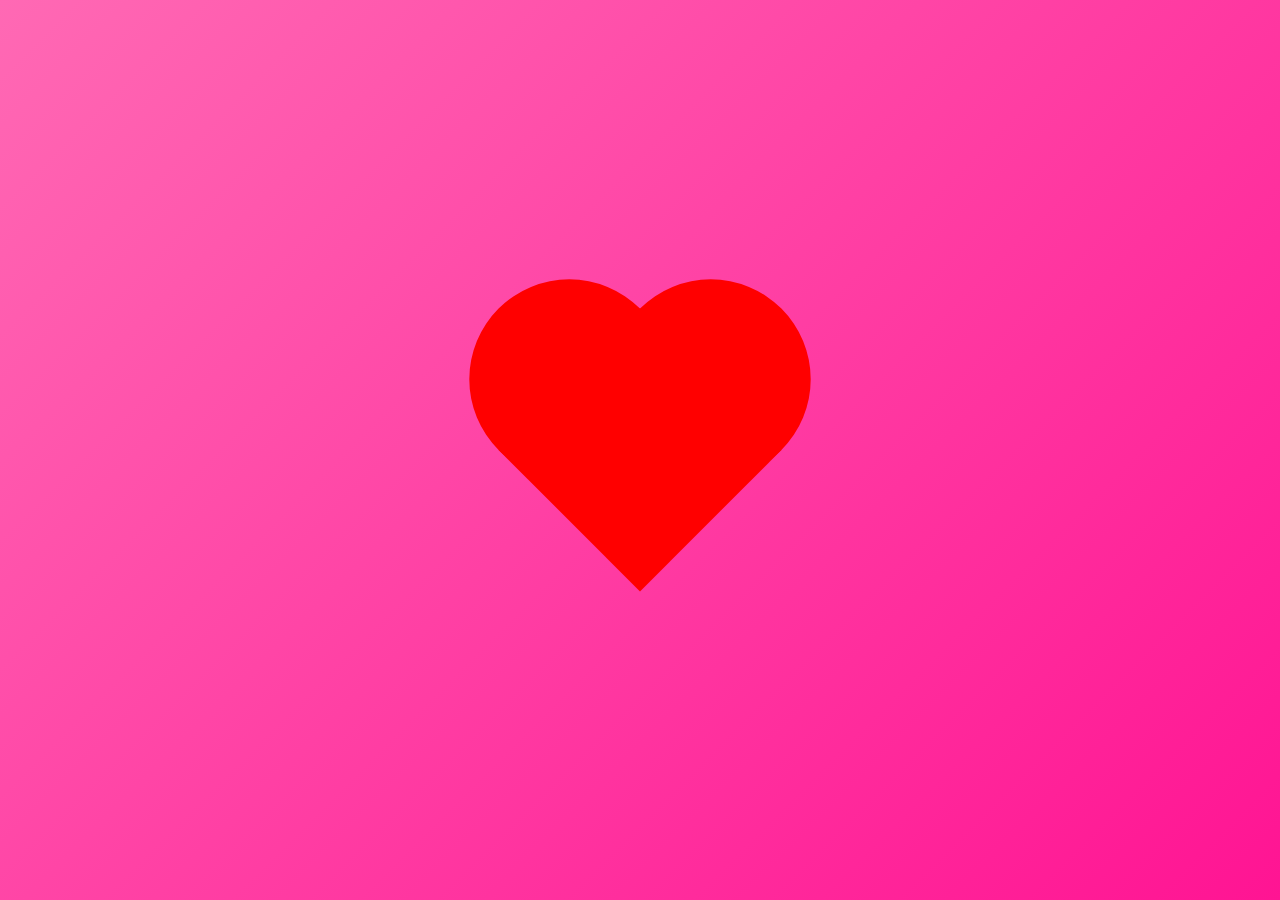
<file: index.html>
<!DOCTYPE html>
<html lang="tr">
<head>
    <!--@Arda24-->
    <meta charset="UTF-8">
    <meta name="viewport" content="width=device-width, initial-scale=1.0">
    <title>Miraç ❤️ Arda</title>
    <link rel="stylesheet" href="Assets/styles.css">
</head>
<body>
    <div class="container">
        <div class="heart-container">
            <div class="heart" id="heart"></div>
        </div>
        
        <div class="password-panel" id="passwordPanel">
            <div class="password-box">
                <h2>Lütfen Şifreyi Giriniz</h2>
                <input type="password" id="passwordInput" placeholder="Şifre...">
                <button onclick="checkPassword()">Giriş</button>
            </div>
        </div>
    </div>
    <script src="Assets/script.js"></script>
</body>
</html>
</file>
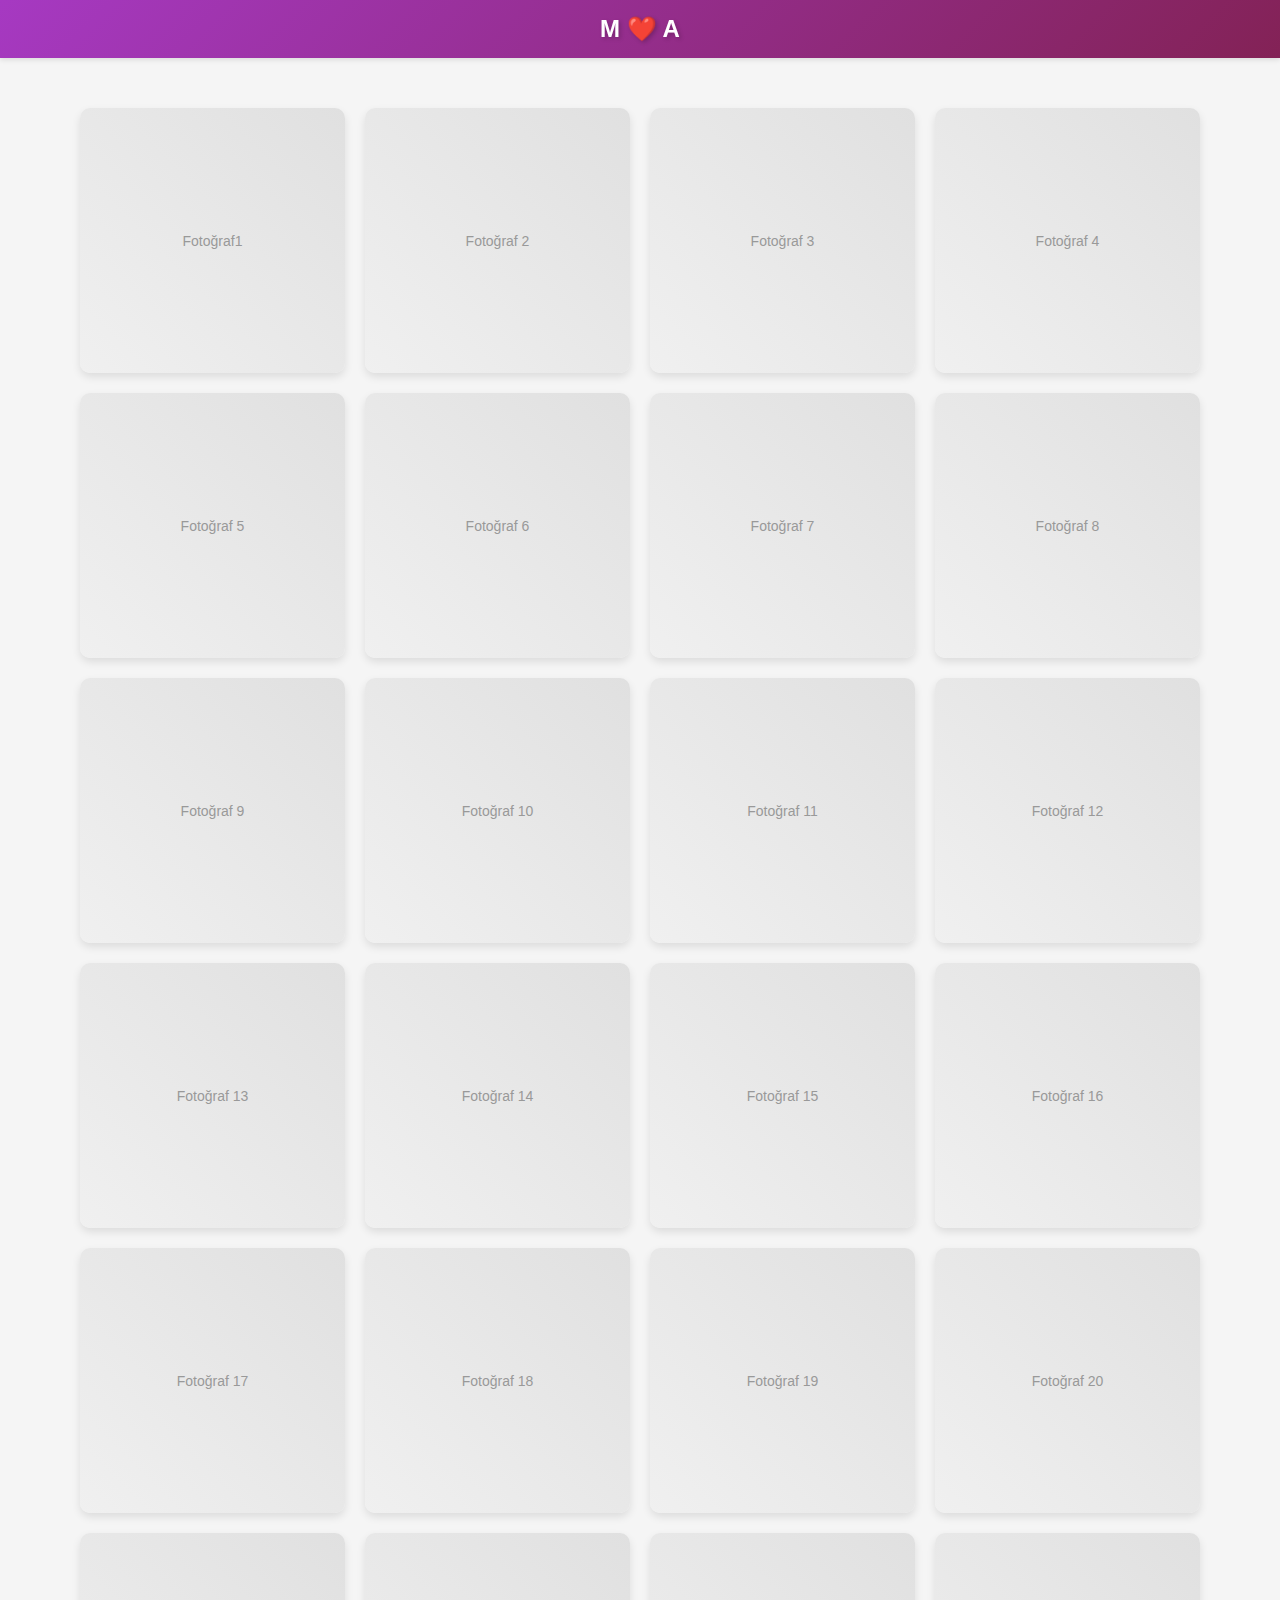
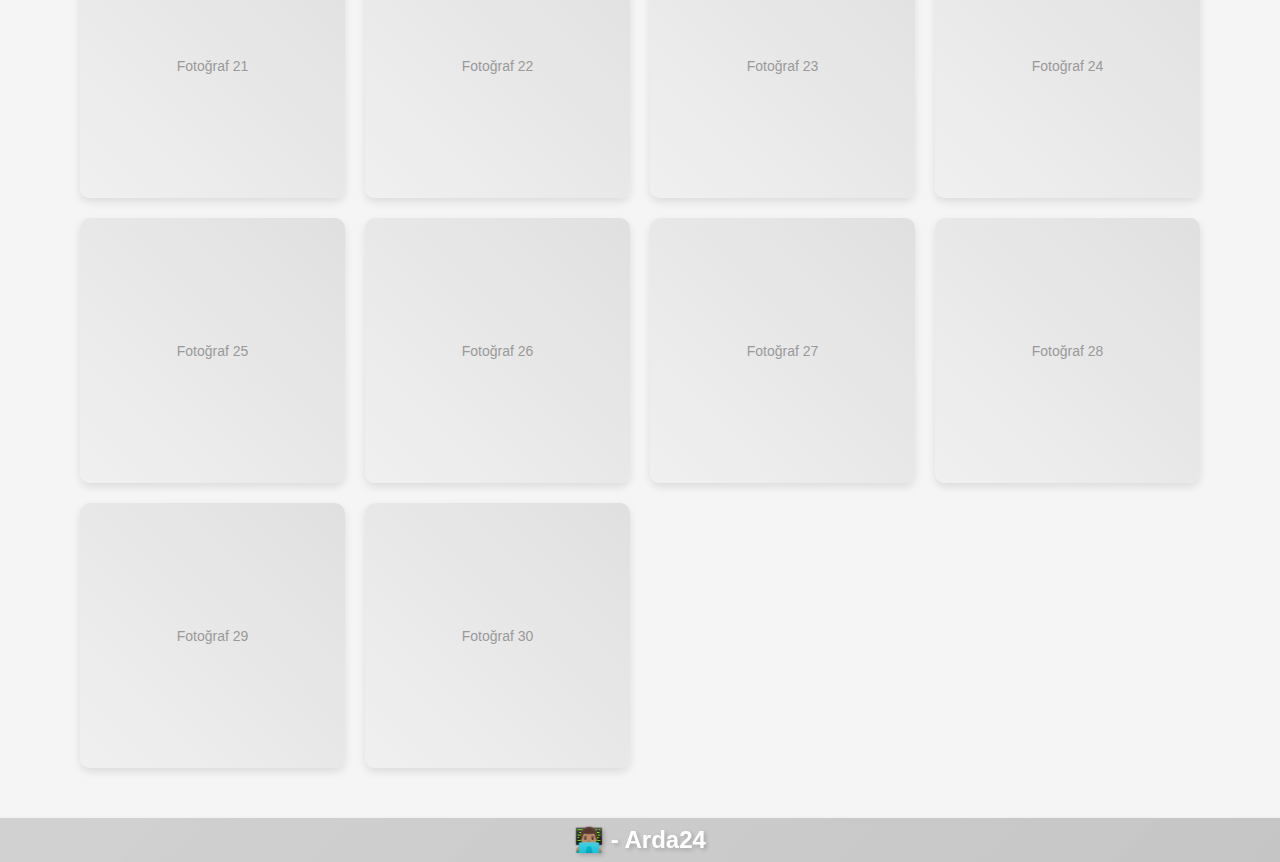
<file: gallery.html>
<!DOCTYPE html>
<html lang="tr">
<head>
    <meta charset="UTF-8">
    <meta name="viewport" content="width=device-width, initial-scale=1.0">
    <title>Anılarımız</title>
    <link rel="stylesheet" href="Assets/styles.css">
</head>
<body class="gallery-page">
    <nav class="navbar">
        <div class="nav-content">
            <div class="logo">M ❤️ A</div>
        </div>
    </nav>

    <div class="gallery-container">
        <div class="photo-grid">
            <!-- 30 adet fotoğraf placeholder'ı -->
            <div class="photo-item"><div class="placeholder">Fotoğraf1</div></div>
            <div class="photo-item"><div class="placeholder">Fotoğraf 2</div></div>
            <div class="photo-item"><div class="placeholder">Fotoğraf 3</div></div>
            <div class="photo-item"><div class="placeholder">Fotoğraf 4</div></div>
            <div class="photo-item"><div class="placeholder">Fotoğraf 5</div></div>
            <div class="photo-item"><div class="placeholder">Fotoğraf 6</div></div>
            <div class="photo-item"><div class="placeholder">Fotoğraf 7</div></div>
            <div class="photo-item"><div class="placeholder">Fotoğraf 8</div></div>
            <div class="photo-item"><div class="placeholder">Fotoğraf 9</div></div>
            <div class="photo-item"><div class="placeholder">Fotoğraf 10</div></div>
            <div class="photo-item"><div class="placeholder">Fotoğraf 11</div></div>
            <div class="photo-item"><div class="placeholder">Fotoğraf 12</div></div>
            <div class="photo-item"><div class="placeholder">Fotoğraf 13</div></div>
            <div class="photo-item"><div class="placeholder">Fotoğraf 14</div></div>
            <div class="photo-item"><div class="placeholder">Fotoğraf 15</div></div>
            <div class="photo-item"><div class="placeholder">Fotoğraf 16</div></div>
            <div class="photo-item"><div class="placeholder">Fotoğraf 17</div></div>
            <div class="photo-item"><div class="placeholder">Fotoğraf 18</div></div>
            <div class="photo-item"><div class="placeholder">Fotoğraf 19</div></div>
            <div class="photo-item"><div class="placeholder">Fotoğraf 20</div></div>
            <div class="photo-item"><div class="placeholder">Fotoğraf 21</div></div>
            <div class="photo-item"><div class="placeholder">Fotoğraf 22</div></div>
            <div class="photo-item"><div class="placeholder">Fotoğraf 23</div></div>
            <div class="photo-item"><div class="placeholder">Fotoğraf 24</div></div>
            <div class="photo-item"><div class="placeholder">Fotoğraf 25</div></div>
            <div class="photo-item"><div class="placeholder">Fotoğraf 26</div></div>
            <div class="photo-item"><div class="placeholder">Fotoğraf 27</div></div>
            <div class="photo-item"><div class="placeholder">Fotoğraf 28</div></div>
            <div class="photo-item"><div class="placeholder">Fotoğraf 29</div></div>
            <div class="photo-item"><div class="placeholder">Fotoğraf 30</div></div>
        </div>
    </div>
    <footer class="footer">
        <div class="footer-content">
            <div class="F-logo">👨🏽‍💻 - Arda24</div>
        </div>
    </footer>
</body>
</html>
</file>
<file: Assets/styles.css>
/* Genel Stiller */
* {
    margin: 0;
    padding: 0;
    box-sizing: border-box;
    font-family: 'Arial', sans-serif;
}

body {
    min-height: 100vh;
    background: linear-gradient(135deg, #ff69b4, #ff1493);
}

.container {
    display: flex;
    justify-content: center;
    align-items: center;
    min-height: 100vh;
}

/* Kalp Animasyonu ve Stili */
.heart-container {
    position: relative;
    width: 200px;
    height: 200px;
    cursor: pointer;
}

.heart {
    position: absolute;
    width: 100%;
    height: 100%;
    background-color: #ff0000;
    transform: rotate(45deg);
    animation: heartbeat 1.2s infinite;
}

.heart:before,
.heart:after {
    content: '';
    position: absolute;
    width: 100%;
    height: 100%;
    background-color: #ff0000;
    border-radius: 50%;
}

.heart:before {
    left: -50%;
}

.heart:after {
    top: -50%;
}

@keyframes heartbeat {
    0% { transform: rotate(45deg) scale(1); }
    25% { transform: rotate(45deg) scale(1.1); }
    50% { transform: rotate(45deg) scale(1); }
    75% { transform: rotate(45deg) scale(1.1); }
    100% { transform: rotate(45deg) scale(1); }
}

/* Şifre Paneli */
.password-panel {
    display: none;
    position: fixed;
    top: 0;
    left: 0;
    width: 100%;
    height: 100%;
    background: rgba(0, 0, 0, 0.8);
    justify-content: center;
    align-items: center;
}

.password-box {
    background: white;
    padding: 30px;
    border-radius: 10px;
    text-align: center;
}

.password-box h2 {
    margin-bottom: 20px;
    color: #ff1493;
}

.password-box input {
    padding: 10px;
    margin-bottom: 15px;
    width: 200px;
    border: 2px solid #ff69b4;
    border-radius: 5px;
    outline: none;
}

.password-box button {
    padding: 10px 20px;
    background: #ff1493;
    color: white;
    border: none;
    border-radius: 5px;
    cursor: pointer;
    transition: background 0.3s;
}

.password-box button:hover {
    background: #ff69b4;
}

/* Galeri Sayfası */
.gallery-page {
    background: #f5f5f5;
}

.navbar {
    background: linear-gradient(135deg, #a639c2, #832256);
    padding: 15px 0;
    box-shadow: 0 2px 5px rgba(0, 0, 0, 0.1);
    position: sticky;
    top: 0;
    z-index: 1000;
}

.nav-content {
    max-width: 1200px;
    margin: 0 auto;
    display: flex;
    justify-content: center;
    align-items: center;
}

.logo {
    color: white;
    font-size: 24px;
    font-weight: bold;
    text-shadow: 2px 2px 4px rgba(0, 0, 0, 0.2);
}

.gallery-container {
    max-width: 1200px;
    margin: 30px auto;
    padding: 0 20px;
}

.photo-grid {
    display: grid;
    grid-template-columns: repeat(auto-fill, minmax(250px, 1fr));
    gap: 20px;
    padding: 20px;
}

.photo-item {
    aspect-ratio: 1;
    overflow: hidden;
    border-radius: 10px;
    box-shadow: 0 4px 8px rgba(0, 0, 0, 0.1);
    transition: transform 0.3s;
}

.photo-item:hover {
    transform: scale(1.05);
}

.placeholder {
    width: 100%;
    height: 100%;
    background: linear-gradient(45deg, #f0f0f0, #e0e0e0);
    display: flex;
    justify-content: center;
    align-items: center;
    color: #999;
    font-size: 14px;
} 
#end-text {
    text-align: right;
    text-decoration-line: underline;
    text-shadow: 2px 2px 1px rgba(32, 10, 27, 0.329);
    font-size: 20px;
    transition: color 0.5s;
    transition: transform 0.3s ease;
    cursor: none;
}


#end-text:hover {
    transform: translateY(-3px);
    color: #861ca7;
    
}

.footer {
    background: linear-gradient(135deg, #4b474934, #1f1d1e38);
    padding: 8px 0;
    box-shadow: 0 2px 5px rgba(0, 0, 0, 0.1);
    position: sticky;
    top: 0;
    z-index: 75;
}

.footer-content {
    max-width: 1200px;
    margin: 0 auto;
    display: flex;
    justify-content: center;
    align-items: center;
}

.F-logo {
    color: white;
    font-size: 24px;
    font-weight: bold;
    text-shadow: 2px 2px 4px rgba(0, 0, 0, 0.2);
}
</file>
